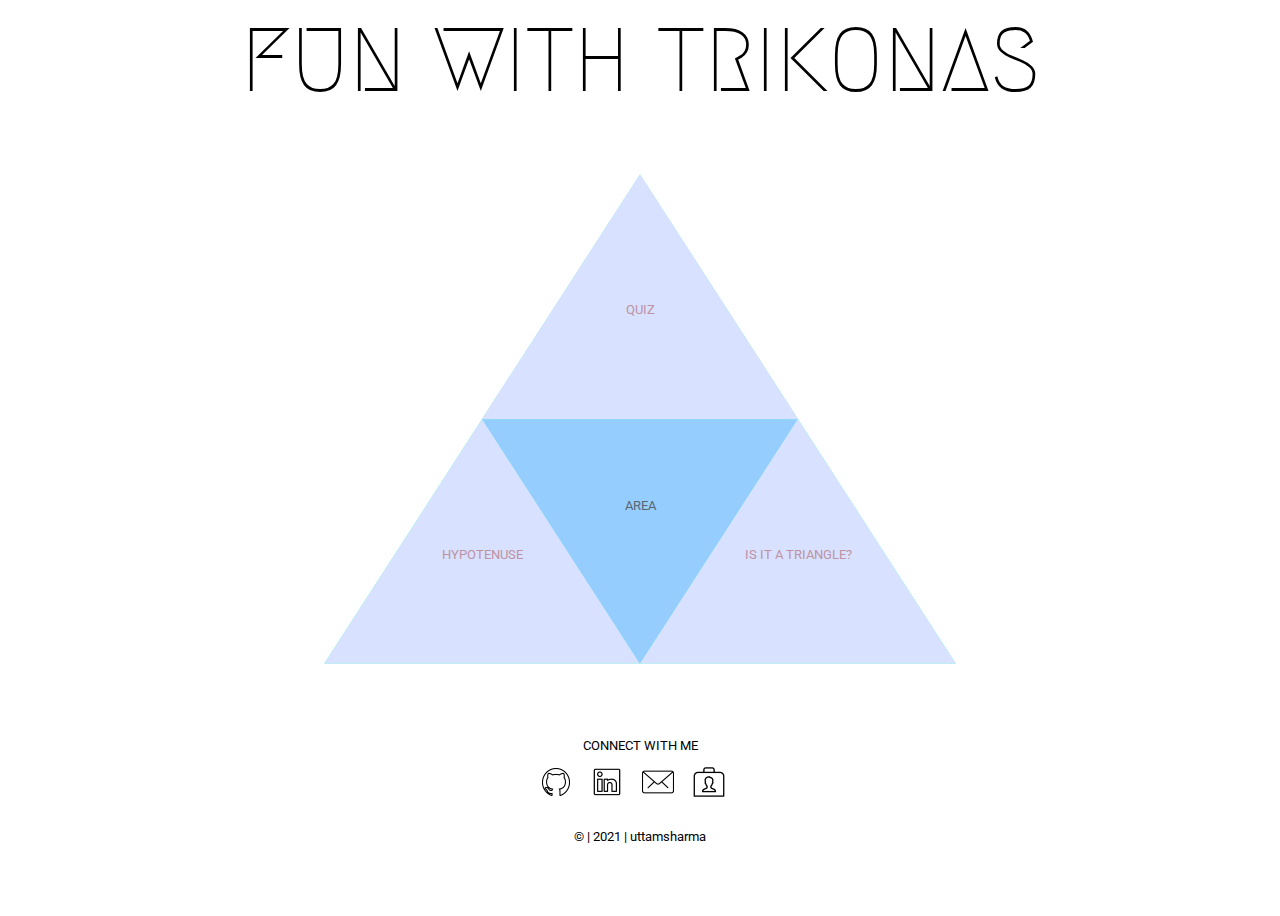
<file: index.html>
<!DOCTYPE html>
<html lang="en">

<head>
    <meta charset="UTF-8">
    <meta http-equiv="X-UA-Compatible" content="IE=edge">
    <meta name="viewport" content="width=device-width, initial-scale=1.0">
    <link rel="preconnect" href="https://fonts.googleapis.com">
    <link rel="preconnect" href="https://fonts.gstatic.com" crossorigin>
    <link href="https://fonts.googleapis.com/css2?family=Roboto&display=swap" rel="stylesheet">
    <link href="https://fonts.googleapis.com/css2?family=Raleway&display=swap" rel="stylesheet">
    <link rel="stylesheet" href="styles.css">
    <title>Trikona</title>
</head>

<body>
    <header>FUN WITH TRIKONAS</header>
    <main>
        <div class="triangle-case">
            <a href="./quiz/quiz.html" id="top-triangle" class="triangle">
                <p>quiz</p>
            </a>
            <div class="row-container">
                <a href="./hypotenuse/hypotenuse.html" id="left-triangle" class="triangle">
                    <p>hypotenuse</p>
                </a>
                <a href="./area/area.html" class="inverse-triangle">
                    <p>area</p>
                </a>
                <a href="./anglesoftriangle/angles.html" id="right-triangle" class="triangle">
                    <p>Is it a triangle?</p>
                </a>
            </div>
        </div>
    </main>
    <footer>
        <p>CONNECT WITH ME
        </p>
        <ul class="social-links">
            <li>
                <a href="https://github.com/lorduttam"><img src="images/github.png" alt="My github"></a>
            </li>
            <li>
                <a href="https://www.linkedin.com/in/uttam-sharma-55a588178/"><img src="images/linkedin.png"
                        alt="My Linkedin"></a>
            </li>
            <li>
                <a href="mailto:sharmaji.uttam@gmail.com"><img src="/images/mail.png" alt="Mail me"></a>
            </li>
            <li>
                <a href="https://uttamsharma.me"><img src="/images/portfolio.png" alt="My portfolio"></a>
            </li>
        </ul>
        <p>© | 2021 | uttamsharma</p>
    </footer>
</body>

</html>
</file>
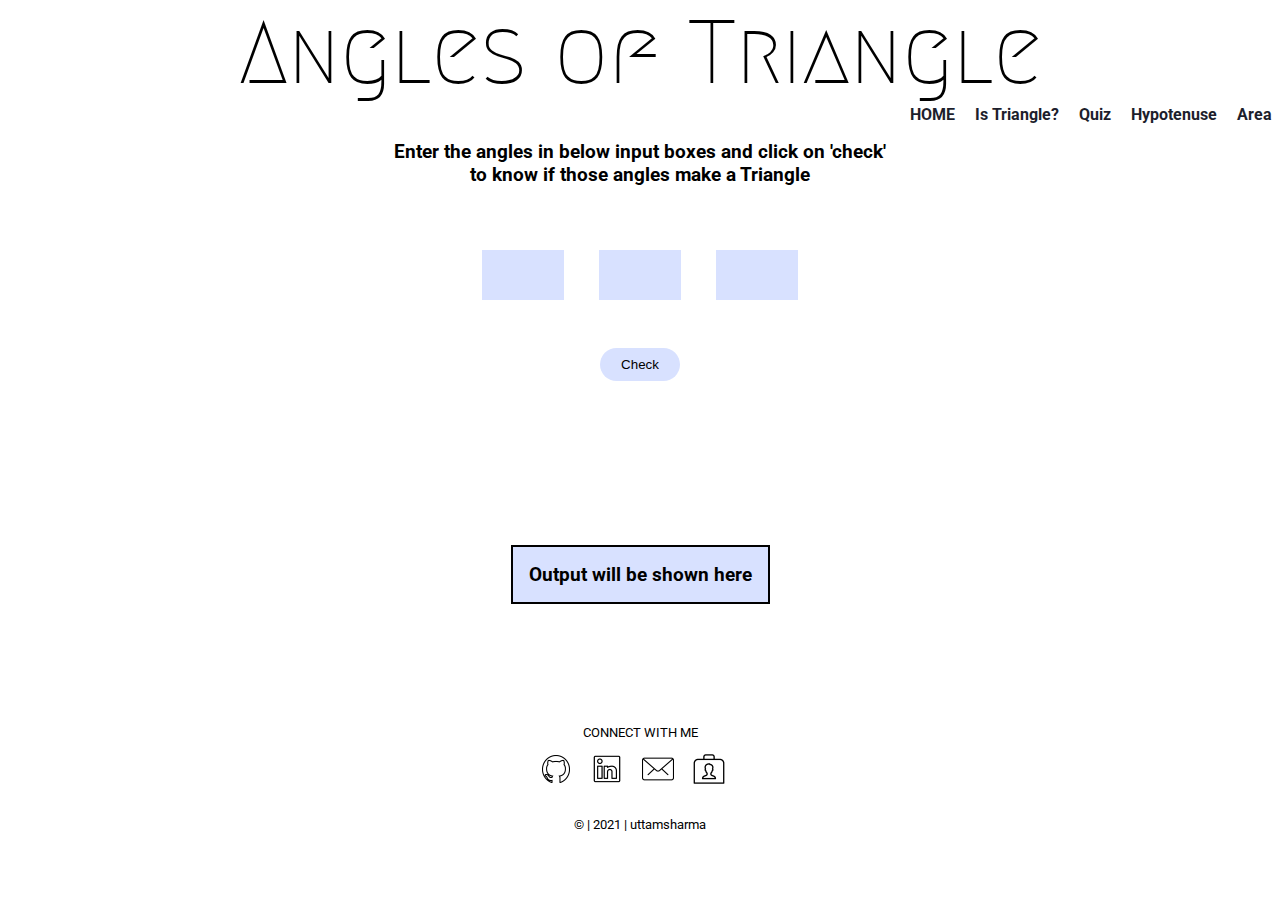
<file: anglesoftriangle/angles.html>
<!DOCTYPE html>
<html lang="en">

<head>
    <meta charset="UTF-8">
    <meta http-equiv="X-UA-Compatible" content="IE=edge">
    <meta name="viewport" content="width=device-width, initial-scale=1.0">
    <link rel="preconnect" href="https://fonts.googleapis.com">
    <link rel="preconnect" href="https://fonts.gstatic.com" crossorigin>
    <link href="https://fonts.googleapis.com/css2?family=Roboto&display=swap" rel="stylesheet">
    <link href="https://fonts.googleapis.com/css2?family=Raleway&display=swap" rel="stylesheet">
    <link rel="stylesheet" href="styles.css">
    <title>Trikona</title>
</head>

<body>
    <header>Angles of Triangle
        <nav>
            <a href="../">HOME</a>
            <a href="../anglesoftriangle/angles.html">Is Triangle?</a>
            <a href="../quiz/quiz.html">Quiz</a>
            <a href="../hypotenuse/hypotenuse.html">Hypotenuse</a>
            <a href="../area/area.html">Area</a>
        </nav>
    </header>
    <main>
        <form id="angle-check">
            <h2>Enter the angles in below input boxes and
                click on 'check'<br> to know if those angles
                make a Triangle</h2>
            <input type="number" id="angle-1" class="angle-input" min="1" max="180" required>
            <input type="number" id="angle-2" class="angle-input" min="1" max="180" required>
            <input type="number" id="angle-3" class="angle-input" min="1" max="180" required>

            <button type="button" id="submit-angles" class="button">Check</button>
        </form>
        <div id="angles-output">Output will be shown here</div>

    </main>
    <footer>
        <p>CONNECT WITH ME
        </p>
        <ul class="social-links">
            <li>
                <a href="https://github.com/lorduttam"><img src="/images/github.png" alt="My github"></a>
            </li>
            <li>
                <a href="https://www.linkedin.com/in/uttam-sharma-55a588178/"><img src="/images/linkedin.png"
                        alt="My Linkedin"></a>
            </li>
            <li>
                <a href="mailto:sharmaji.uttam@gmail.com"><img src="/images/mail.png" alt="Mail me"></a>
            </li>
            <li>
                <a href="https://uttamsharma.me"><img src="/images/portfolio.png" alt="My portfolio"></a>
            </li>
        </ul>
        <p>© | 2021 | uttamsharma</p>
    </footer>
</body>
<script src="script.js"></script>

</html>
</file>
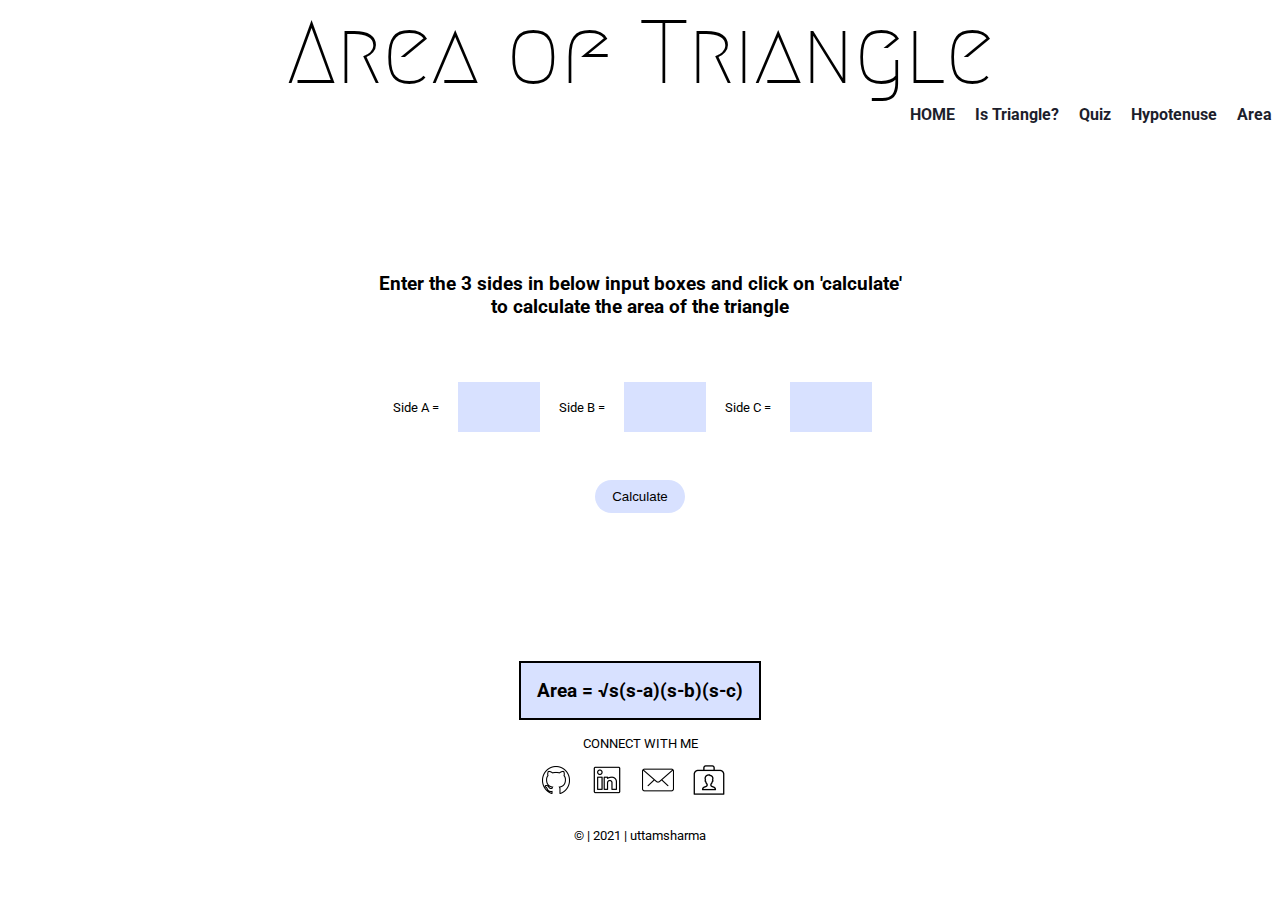
<file: area/area.html>
<!DOCTYPE html>
<html lang="en">

<head>
    <meta charset="UTF-8">
    <meta http-equiv="X-UA-Compatible" content="IE=edge">
    <meta name="viewport" content="width=device-width, initial-scale=1.0">
    <link rel="preconnect" href="https://fonts.googleapis.com">
    <link rel="preconnect" href="https://fonts.gstatic.com" crossorigin>
    <link href="https://fonts.googleapis.com/css2?family=Roboto&display=swap" rel="stylesheet">
    <link href="https://fonts.googleapis.com/css2?family=Raleway&display=swap" rel="stylesheet">
    <link rel="stylesheet" href="styles.css">
    <title>Trikona</title>
</head>

<body>
    <header>Area of Triangle
        <nav>
            <a href="../">HOME</a>
            <a href="../anglesoftriangle/angles.html">Is Triangle?</a>
            <a href="../quiz/quiz.html">Quiz</a>
            <a href="../hypotenuse/hypotenuse.html">Hypotenuse</a>
            <a href="../area/area.html">Area</a>
        </nav>
    </header>
    <main>
        <form id="calculate-area">
            <h2>Enter the 3 sides in below input boxes and
                click on 'calculate'<br> to calculate the
                area of the triangle</h2>
            Side A = <input type="number" id="side-a" class="side-input" min="0" required>
            Side B = <input type="number" id="side-b" class="side-input" min="0" required>
            Side C = <input type="number" id="side-c" class="side-input" min="0" required>
            <button type="button" id="submit-sides" class="button">Calculate</button>
        </form>
        <div id="area-output">Area = √s(s-a)(s-b)(s-c)</div>

    </main>
    <footer>
        <p>CONNECT WITH ME
        </p>
        <ul class="social-links">
            <li>
                <a href="https://github.com/lorduttam"><img src="/images/github.png" alt="My github"></a>
            </li>
            <li>
                <a href="https://www.linkedin.com/in/uttam-sharma-55a588178/"><img src="/images/linkedin.png"
                        alt="My Linkedin"></a>
            </li>
            <li>
                <a href="mailto:sharmaji.uttam@gmail.com"><img src="/images/mail.png" alt="Mail me"></a>
            </li>
            <li>
                <a href="https://uttamsharma.me"><img src="/images/portfolio.png" alt="My portfolio"></a>
            </li>
        </ul>
        <p>© | 2021 | uttamsharma</p>
    </footer>
</body>
<script src="script.js"></script>

</html>
</file>
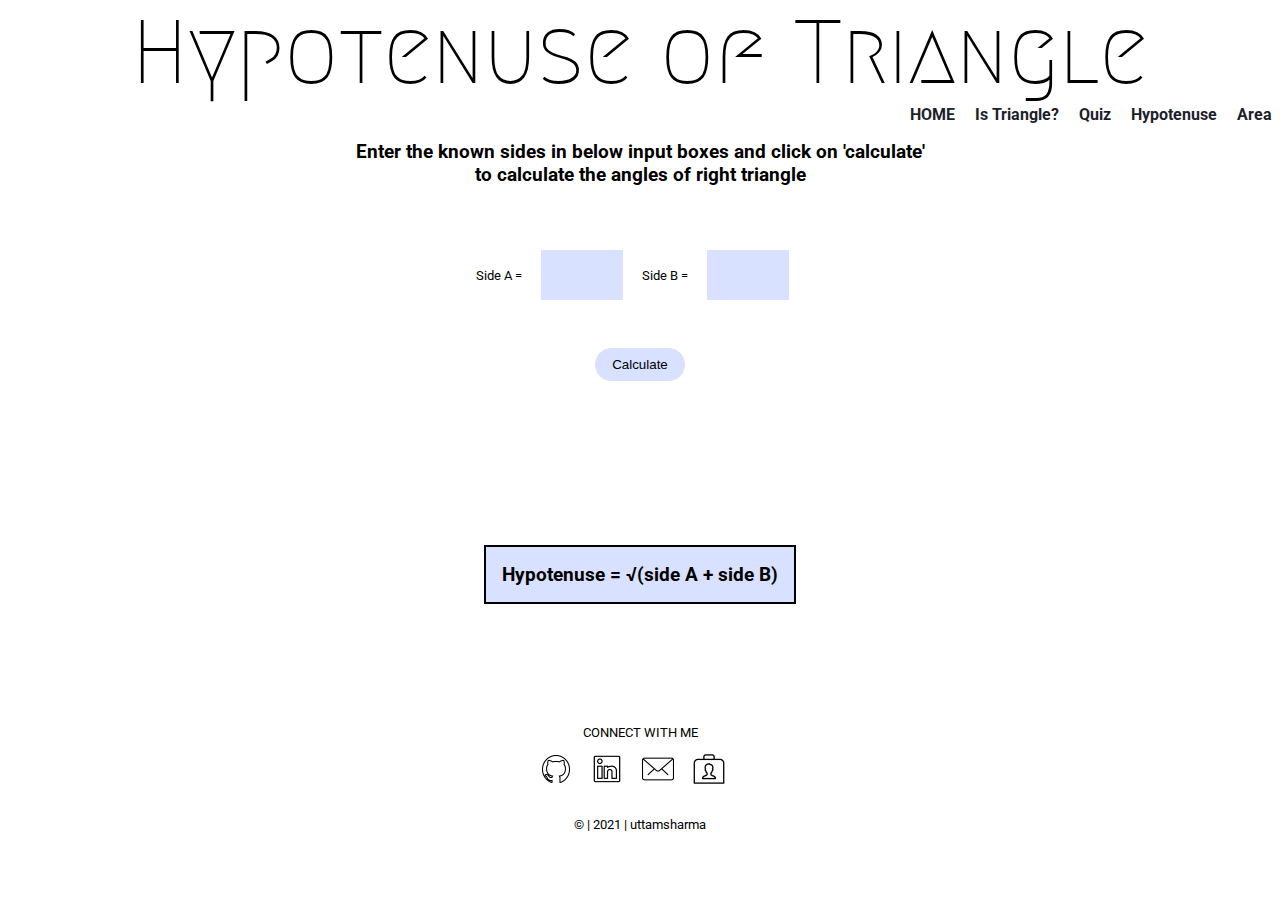
<file: hypotenuse/hypotenuse.html>
<!DOCTYPE html>
<html lang="en">

<head>
    <meta charset="UTF-8">
    <meta http-equiv="X-UA-Compatible" content="IE=edge">
    <meta name="viewport" content="width=device-width, initial-scale=1.0">
    <link rel="preconnect" href="https://fonts.googleapis.com">
    <link rel="preconnect" href="https://fonts.gstatic.com" crossorigin>
    <link href="https://fonts.googleapis.com/css2?family=Roboto&display=swap" rel="stylesheet">
    <link href="https://fonts.googleapis.com/css2?family=Raleway&display=swap" rel="stylesheet">
    <link rel="stylesheet" href="styles.css">
    <title>Trikona</title>
</head>

<body>
    <header>Hypotenuse of Triangle
        <nav>
            <a href="../">HOME</a>
            <a href="../anglesoftriangle/angles.html">Is Triangle?</a>
            <a href="../quiz/quiz.html">Quiz</a>
            <a href="../hypotenuse/hypotenuse.html">Hypotenuse</a>
            <a href="../area/area.html">Area</a>
        </nav>
    </header>
    <main>
        <form id="calculate-hypo">
            <h2>Enter the known sides in below input boxes and
                click on 'calculate'<br> to calculate the
                angles of right triangle</h2>
            Side A = <input type="number" id="side-a" class="side-input" min="0" required>
            Side B = <input type="number" id="side-b" class="side-input" min="0" required>

            <button type="button" id="submit-sides" class="button">Calculate</button>
        </form>
        <div id="hypotenuse-output">Hypotenuse = √(side A + side B)</div>

    </main>
    <footer>
        <p>CONNECT WITH ME
        </p>
        <ul class="social-links">
            <li>
                <a href="https://github.com/lorduttam"><img src="/images/github.png" alt="My github"></a>
            </li>
            <li>
                <a href="https://www.linkedin.com/in/uttam-sharma-55a588178/"><img src="/images/linkedin.png"
                        alt="My Linkedin"></a>
            </li>
            <li>
                <a href="mailto:sharmaji.uttam@gmail.com"><img src="/images/mail.png" alt="Mail me"></a>
            </li>
            <li>
                <a href="https://uttamsharma.me"><img src="/images/portfolio.png" alt="My portfolio"></a>
            </li>
        </ul>
        <p>© | 2021 | uttamsharma</p>
    </footer>
</body>
<script src="script.js"></script>

</html>
</file>
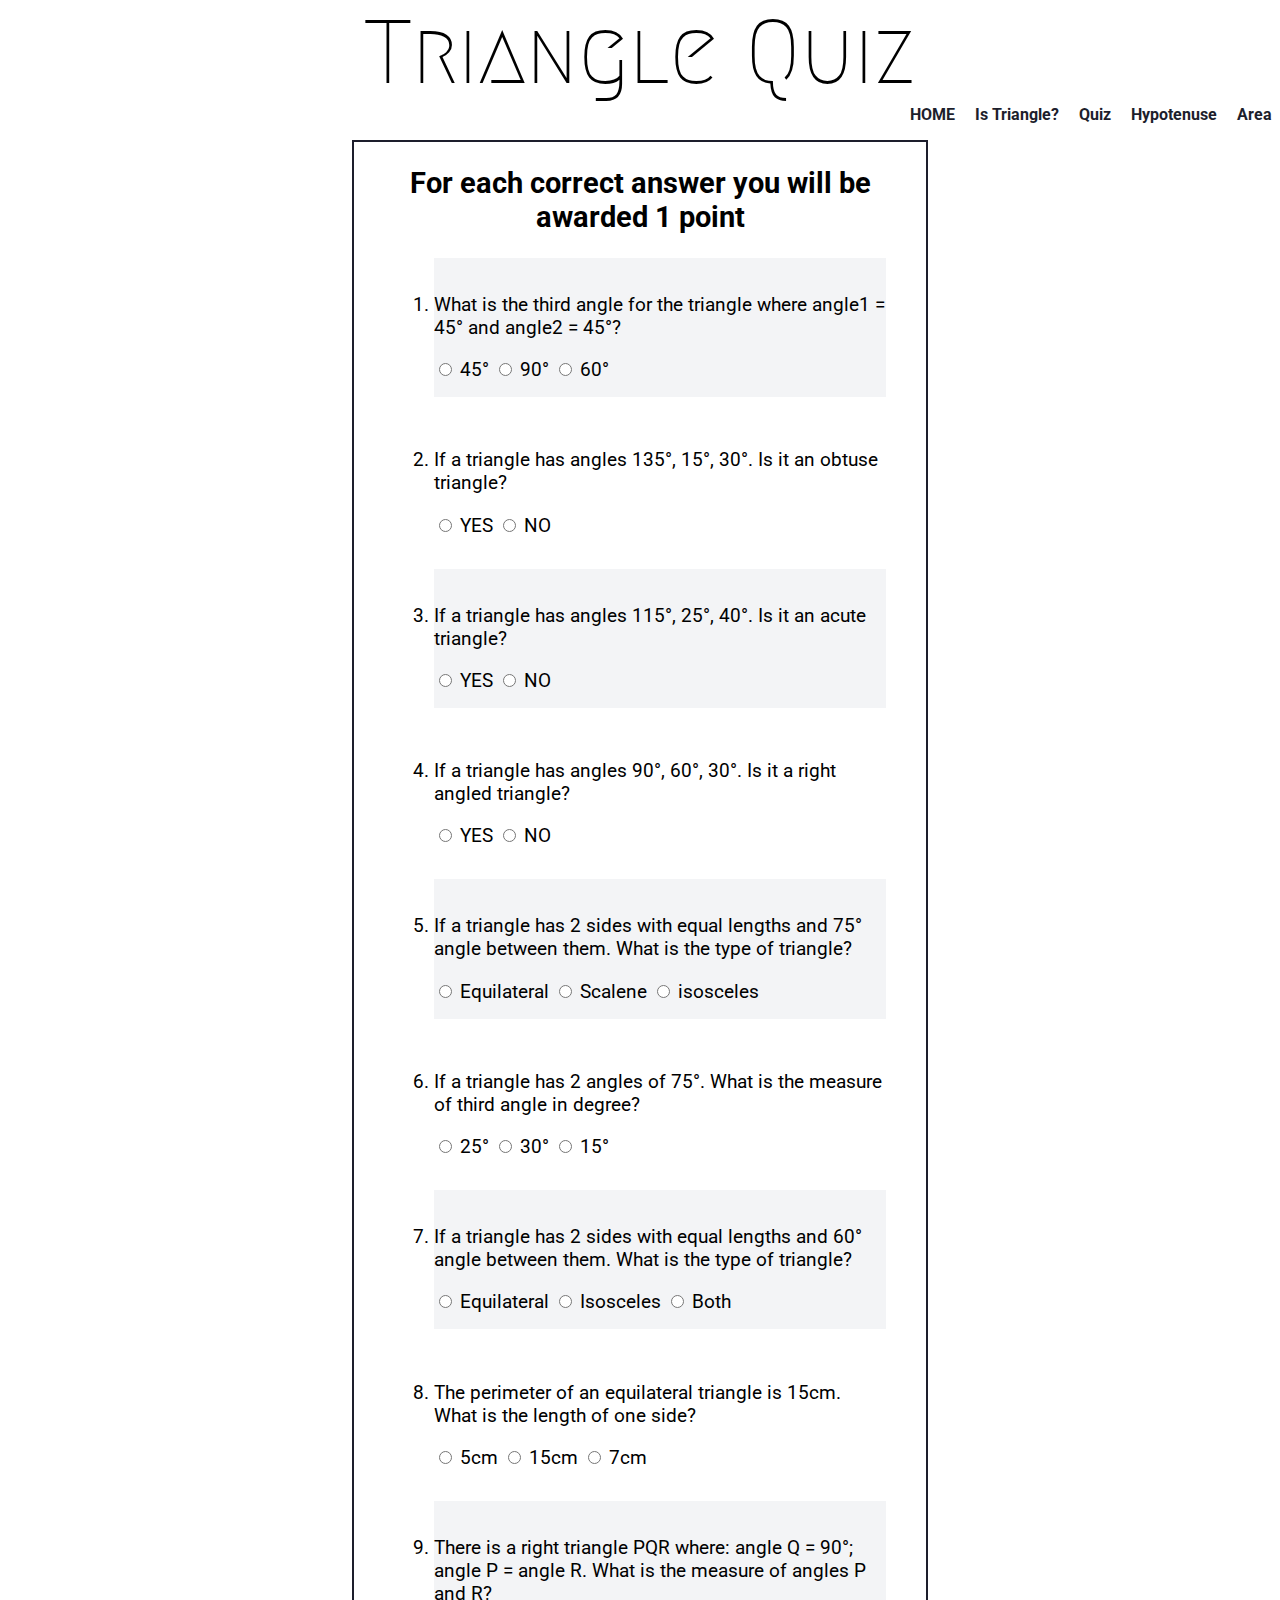
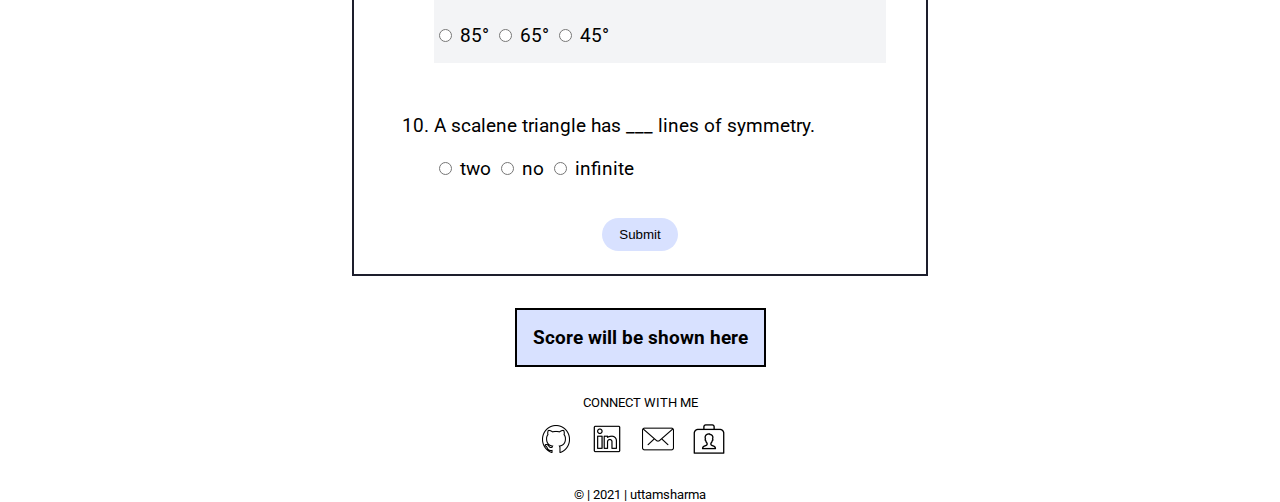
<file: quiz/quiz.html>
<!DOCTYPE html>
<html lang="en">

<head>
    <meta charset="UTF-8">
    <meta http-equiv="X-UA-Compatible" content="IE=edge">
    <meta name="viewport" content="width=device-width, initial-scale=1.0">
    <link rel="preconnect" href="https://fonts.googleapis.com">
    <link rel="preconnect" href="https://fonts.gstatic.com" crossorigin>
    <link href="https://fonts.googleapis.com/css2?family=Roboto&display=swap" rel="stylesheet">
    <link href="https://fonts.googleapis.com/css2?family=Raleway&display=swap" rel="stylesheet">
    <link rel="stylesheet" href="styles.css">
    <title>Trikona</title>
</head>

<body>
    <header>Triangle Quiz
        <nav>
            <a href="../">HOME</a>
            <a href="../anglesoftriangle/angles.html">Is Triangle?</a>
            <a href="../quiz/quiz.html">Quiz</a>
            <a href="../hypotenuse/hypotenuse.html">Hypotenuse</a>
            <a href="../area/area.html">Area</a>
        </nav>
    </header>
    <main>
        <form id="quiz-form">
            <h2>For each correct answer you will be awarded 1 point</h2>
            <ol>
                <li class="question-container">
                    <p>
                        What is the third angle for the triangle where angle1 = 45° and
                        angle2 = 45°?
                    </p>
                    <label>
                        <input type="radio" required name="question1" value="45">
                        45°
                    </label>
                    <label>
                        <input type="radio" required name="question1" value="90">
                        90°
                    </label>
                    <label>
                        <input type="radio" required name="question1" value="60">
                        60°
                    </label>
                </li>
                <li class="question-container">
                    <p>
                        If a triangle has angles 135°, 15°, 30°. Is it an obtuse triangle?
                    </p>
                    <label>
                        <input type="radio" required name="question2" value="YES">
                        YES
                    </label>
                    <label>
                        <input type="radio" required name="question2" value="NO">
                        NO
                    </label>
                </li>
                <li class="question-container">
                    <p>
                        If a triangle has angles 115°, 25°, 40°. Is it an acute triangle?
                    </p>
                    <label>
                        <input type="radio" required name="question3" value="YES">
                        YES
                    </label>
                    <label>
                        <input type="radio" required name="question3" value="NO">
                        NO
                    </label>
                </li>
                <li class="question-container">
                    <p>
                        If a triangle has angles 90°, 60°, 30°. Is it a right angled triangle?
                    </p>
                    <label>
                        <input type="radio" required name="question4" value="YES">
                        YES
                    </label>
                    <label>
                        <input type="radio" required name="question4" value="NO">
                        NO
                    </label>
                </li>
                <li class="question-container">
                    <p>
                        If a triangle has 2 sides with equal lengths and 75° angle between them. What is the type of
                        triangle?
                    </p>
                    <label>
                        <input type="radio" required name="question5" value="equilateral">
                        Equilateral
                    </label>
                    <label>
                        <input type="radio" required name="question5" value="scalene">
                        Scalene
                    </label>
                    <label>
                        <input type="radio" required name="question5" value="isosceles">
                        isosceles
                    </label>
                </li>
                <li class="question-container">
                    <p>
                        If a triangle has 2 angles of 75°. What is the measure of third angle in degree?
                    </p>
                    <label>
                        <input type="radio" required name="question6" value="25">
                        25°
                    </label>
                    <label>
                        <input type="radio" required name="question6" value="30">
                        30°
                    </label>
                    <label>
                        <input type="radio" required name="question6" value="15">
                        15°
                    </label>
                </li>
                <li class="question-container">
                    <p>
                        If a triangle has 2 sides with equal lengths and 60° angle between them. What is the type of
                        triangle?
                    </p>
                    <label>
                        <input type="radio" required name="question7" value="equilateral">
                        Equilateral
                    </label>
                    <label>
                        <input type="radio" required name="question7" value="isosceles">
                        Isosceles
                    </label>
                    <label>
                        <input type="radio" required name="question7" value="both">
                        Both
                    </label>
                </li>
                <li class="question-container">
                    <p>
                        The perimeter of an equilateral triangle is 15cm. What is the length of one side?
                    </p>
                    <label>
                        <input type="radio" required name="question8" value="5">
                        5cm
                    </label>
                    <label>
                        <input type="radio" required name="question8" value="15">
                        15cm
                    </label>
                    <label>
                        <input type="radio" required name="question8" value="7">
                        7cm
                    </label>
                </li>
                <li class="question-container">
                    <p>
                        There is a right triangle PQR where: angle Q = 90°; angle P = angle R. What is the measure of
                        angles
                        P and R?
                    </p>
                    <label>
                        <input type="radio" required name="question9" value="85">
                        85°
                    </label>
                    <label>
                        <input type="radio" required name="question9" value="65">
                        65°
                    </label>
                    <label>
                        <input type="radio" required name="question9" value="45">
                        45°
                    </label>
                </li>
                <li class="question-container">
                    <p>
                        A scalene triangle has ___ lines of symmetry.
                    </p>
                    <label>
                        <input type="radio" required name="question10" value="two">
                        two
                    </label>
                    <label>
                        <input type="radio" required name="question10" value="no">
                        no
                    </label>
                    <label>
                        <input type="radio" required name="question10" value="infinite">
                        infinite
                    </label>
                </li>
            </ol>
            <button id="submit-quiz" type="submit" class="button">Submit</button>

        </form>
        <div id="score-output">Score will be shown here</div>

    </main>
    <footer>
        <p>CONNECT WITH ME
        </p>
        <ul class="social-links">
            <li>
                <a href="https://github.com/lorduttam"><img src="/images/github.png" alt="My github"></a>
            </li>
            <li>
                <a href="https://www.linkedin.com/in/uttam-sharma-55a588178/"><img src="/images/linkedin.png"
                        alt="My Linkedin"></a>
            </li>
            <li>
                <a href="mailto:sharmaji.uttam@gmail.com"><img src="/images/mail.png" alt="Mail me"></a>
            </li>
            <li>
                <a href="https://uttamsharma.me"><img src="/images/portfolio.png" alt="My portfolio"></a>
            </li>
        </ul>
        <p>© | 2021 | uttamsharma</p>
    </footer>
</body>
<script src="script.js"></script>

</html>
</file>
<file: styles.css>
@import url('https://fonts.googleapis.com/css2?family=Megrim&display=swap');

body {
    height: 100vh;
    background-color: white;
    font-family: 'Roboto', sans-serif;
    font-size: 1vw;
    overflow: hidden;
}

header {
    text-align: center;
    font-family: 'Megrim', cursive;
    font-size: 10vh;
}

main {
    height: 68vh;
    text-align: center;
}

.triangle-case {
    clip-path: polygon(50% 0%, 0% 100%, 100% 100%);
    background-color: aquamarine;
    width: 50%;
    height: 80%;
    display: flex;
    flex-direction: column;
    position: relative;
    top: 50%;
    left: 50%;
    transform: translate(-50%, -50%);
}
 
.triangle {
    clip-path: polygon(50% 0%, 0% 100%, 100% 100%);
    background-color: #D8E1FF;
    text-align: center;
}

#top-triangle {
    position: relative;
    flex-basis: 50%;
}

#left-triangle, #right-triangle {
    display: inline-block;
    height: 50%;
    width: 50%;
    position: absolute;
}

#left-triangle {
    left: 0;
}

#right-triangle {
    right: 0;
}

.row-container {
    text-align: center;
    flex-basis: 50%;    
} 

.inverse-triangle {
    display: inline-block;
    clip-path: polygon(0% 0%, 100% 0%, 50% 100%);
    background-color: #96CDFF;
    height: 100%;
    width: 50%;
    text-align: center;
}

.triangle p, .inverse-triangle p {
    position: absolute;
    left: 50%;
    transform: translate(-50%,-50%);
    text-transform: uppercase;
}

.triangle p {
    top: 50%;
    color: #BE92A2;
}

.inverse-triangle p {
    top: 65%;
    color: #59656F;
}

.triangle:hover {
    background-color: #1D1E2C;
}

.triangle:hover p {
    color: whitesmoke;
}

.inverse-triangle:hover {
    background-color: #1D1E2C;
}

.inverse-triangle:hover p {
    color: whitesmoke;
}

footer {
    text-align: center;
}

.social-links {
    list-style: none;
    padding: 0px;
}

.social-links li {
    display: inline-block;
    padding: 0 1rem 1rem 0;
}

footer img {
    width: 2.5vw;
}

.button {
    border-radius: 10000px;
    outline: none;
    background-color: #D8E1FF;
    padding: 0.5rem 1rem;
    width: 5rem;
    text-decoration: none;
    border: 1px solid transparent;
}

.button:hover {
    background-color: #1D1E2C;
    color: whitesmoke;
}

#angle-check {
    display: flex;
    flex-direction: column;
    justify-content: space-around;
    align-items: center;
    height: 45vh;
}

.angle-input {
    display: inline-block;
    padding: 1rem;
    margin: 3rem 1rem;
    height: 1rem;
    width: 3rem;
    background-color: #D8E1FF;
    border: 1px solid transparent;
    outline: none;
}

.angles-output {
    background-color: #D8E1FF;
    margin: auto;
    font-weight: bold;
    font-size: 1.2rem;
    padding: 1rem;
    width: fit-content;
    border: 2px solid black;
}



@media screen and (orientation: portrait) {
    body {
        font-size: 3vw;
    }
    header {
        font-size: 7vh;
    }
    main {
        height: 55vh;
    }
    .triangle-case {
        width: 80%;
    }
    footer {
        margin-top: 10vh;
    }
    footer img {
        width: 7.5vw;
    }
    
}
</file>
<file: anglesoftriangle/styles.css>
@import url('https://fonts.googleapis.com/css2?family=Megrim&display=swap');

body {
    height: 100vh;
    background-color: white;
    font-family: 'Roboto', sans-serif;
    font-size: 1vw;
    overflow: auto;
    max-width: 1440px;
    text-align: center;
    margin: auto;
}

header nav {
    text-align: right;
    font-family: "Roboto", sans-serif;
    font-size: 1rem;
}

nav > a {
    text-decoration: none;
    margin: 1rem 0.5rem;
    color: #1D1E2C;
    font-weight: bold;
}

header {
    text-align: center;
    font-family: 'Megrim', cursive;
    font-size: 10vh;
}

main {
    height: 65vh;
    text-align: center;
}

footer {
    text-align: center;
}

footer p {
    margin: 0;
}

.social-links {
    list-style: none;
    padding: 0px;
}

.social-links li {
    display: inline-block;
    padding: 0 1rem 1rem 0;
}

footer img {
    width: 2.5vw;
}

.button {
    border-radius: 10000px;
    outline: none;
    background-color: #D8E1FF;
    padding: 0.5rem 1rem;
    width: 5rem;
    text-decoration: none;
    border: 1px solid transparent;
}

.button:hover {
    background-color: #1D1E2C;
    color: whitesmoke;
}

#angle-check {
    margin: auto;
    height: 45vh;
}

.angle-input {
    display: inline-block;
    padding: 1rem;
    margin: 3rem 1rem;
    height: 1rem;
    width: 3rem;
    background-color: #D8E1FF;
    border: 1px solid transparent;
    outline: none;
}

#submit-angles {
    display: block;
    margin: 0 auto;
}

#angles-output {
    background-color: #D8E1FF;
    margin: auto;
    font-weight: bold;
    font-size: 1.2rem;
    padding: 1rem;
    width: fit-content;
    border: 2px solid black;
}
.social-links ul li a {
    transition: all 0.2s;
}
.social-links ul li a:hover {
    transform: scale(1.25);    
}

@media screen and (orientation: portrait) {
    body {
        font-size: 3vw;
    }
    header {
        font-size: 7vh;
    }
    
    header nav {
        text-align: center;
    }

    nav > a {
        font-size: 4vw;
    }
    main {
        height: 55vh;
    }
    footer {
        margin-top: 10vh;
    }
    footer img {
        width: 7.5vw;
    }

    .angle-input {
        margin: 3rem 1vw;
    }
    
}
</file>
<file: area/styles.css>
@import url('https://fonts.googleapis.com/css2?family=Megrim&display=swap');

body {
    height: 100vh;
    background-color: white;
    font-family: 'Roboto', sans-serif;
    font-size: 1vw;
    overflow: auto;
    max-width:1440px;
    text-align: center;
    margin: auto;
}

header nav {
    text-align: right;
    font-family: "Roboto", sans-serif;
    font-size: 1rem;
}

nav > a {
    text-decoration: none;
    margin: 1rem 0.5rem;
    color: #1D1E2C;
    font-weight: bold;
}

header {
    text-align: center;
    font-family: 'Megrim', cursive;
    font-size: 10vh;
}

main {
    height: 68vh;
    text-align: center;
    display: flex;
    flex-direction: column;
    justify-content: space-between;
}

footer {
    text-align: center;
}

footer p {
    margin: 0;
}

.social-links {
    list-style: none;
    padding: 0px;
}

.social-links li {
    display: inline-block;
    padding: 0 1rem 1rem 0;
}

footer img {
    width: 2.5vw;
}

.button {
    border-radius: 10000px;
    outline: none;
    background-color: #D8E1FF;
    padding: 0.5rem 1rem;
    text-decoration: none;
    border: 1px solid transparent;
}

.button:hover {
    background-color: #1D1E2C;
    color: whitesmoke;
}

#calculate-area {
    margin: auto;
}

.side-input {
    display: inline-block;
    padding: 1rem;
    margin: 3rem 1rem;
    height: 1rem;
    width: 3rem;
    background-color: #D8E1FF;
    border: 1px solid transparent;
    outline: none;
}

#submit-sides {
    display: block;
    margin: 0 auto;
}

#area-output {
    background-color: #D8E1FF;
    margin: 1rem auto;
    font-weight: bold;
    font-size: 1.2rem;
    padding: 1rem;
    width: fit-content;
    border: 2px solid black;
}
.social-links ul li a {
    transition: all 0.2s;
}
.social-links ul li a:hover {
    transform: scale(1.25);    
}

@media screen and (orientation: portrait) {
    body {
        font-size: 3vw;
    }
    header {
        font-size: 7vh;
    }
    
    header nav {
        text-align: center;
    }

    nav > a {
        font-size: 4vw;
    }
    main {
        height: 60vh;
    }
    footer {
        margin-top: 10vh;
    }
    footer img {
        width: 7.5vw;
    }

    .side-input {
        margin: 1rem auto;
        display: block;
        height: 1vw;
        padding: 4vw;
    }

    #area-output {
        height: 3vw;
        font-size: 3vw;
    }
    
}
</file>
<file: hypotenuse/styles.css>
@import url('https://fonts.googleapis.com/css2?family=Megrim&display=swap');

body {
    height: 100vh;
    background-color: white;
    font-family: 'Roboto', sans-serif;
    font-size: 1vw;
    overflow: auto;
    max-width: 1440px;
    text-align: center;
    margin: auto;
}

header nav {
    text-align: right;
    font-family: "Roboto", sans-serif;
    font-size: 1rem;
}

nav > a {
    text-decoration: none;
    margin: 1rem 0.5rem;
    color: #1D1E2C;
    font-weight: bold;
}

header {
    text-align: center;
    font-family: 'Megrim', cursive;
    font-size: 10vh;
}

main {
    height: 65vh;
    text-align: center;
}

footer {
    text-align: center;
}

footer p {
    margin: 0;
}

.social-links {
    list-style: none;
    padding: 0px;
}

.social-links li {
    display: inline-block;
    padding: 0 1rem 1rem 0;
}

footer img {
    width: 2.5vw;
}

.button {
    border-radius: 10000px;
    outline: none;
    background-color: #D8E1FF;
    padding: 0.5rem 1rem;
    text-decoration: none;
    border: 1px solid transparent;
}

.button:hover {
    background-color: #1D1E2C;
    color: whitesmoke;
}

#calculate-hypo {
    margin: auto;
    height: 45vh;
}

.side-input {
    display: inline-block;
    padding: 1rem;
    margin: 3rem 1rem;
    height: 1rem;
    width: 3rem;
    background-color: #D8E1FF;
    border: 1px solid transparent;
    outline: none;
}

#submit-sides {
    display: block;
    margin: 0 auto;
}

#hypotenuse-output {
    background-color: #D8E1FF;
    margin: auto;
    font-weight: bold;
    font-size: 1.2rem;
    padding: 1rem;
    width: fit-content;
    border: 2px solid black;
}
.social-links ul li a {
    transition: all 0.2s;
}
.social-links ul li a:hover {
    transform: scale(1.25);    
}

@media screen and (orientation: portrait) {
    body {
        font-size: 3vw;
    }
    header {
        font-size: 7vh;
    }
    
    header nav {
        text-align: center;
    }

    nav > a {
        font-size: 4vw;
    }
    main {
        height: 55vh;
    }
    footer {
        margin-top: 10vh;
    }
    footer img {
        width: 7.5vw;
    }

    .side-input {
        margin: 3rem 1vw;
    }
    
}
</file>
<file: quiz/styles.css>
@import url('https://fonts.googleapis.com/css2?family=Megrim&display=swap');

body {
    height: 100vh;
    background-color: white;
    font-family: 'Roboto', sans-serif;
    font-size: 1vw;
    overflow: auto;
    max-width: 1440px;
    text-align: center;
    margin: auto;
}


header nav {
    text-align: right;
    font-family: "Roboto", sans-serif;
    font-size: 1rem;
}

nav > a {
    text-decoration: none;
    margin: 1rem 0.5rem;
    color: #1D1E2C;
    font-weight: bold;
}

header {
    text-align: center;
    font-family: 'Megrim', cursive;
    font-size: 10vh;
}

main {
    text-align: center;
    display: flex;
    flex-direction: column;
    justify-content: space-between;
    margin-bottom: 5vh;
    max-width: 45%;
    margin: auto;
}

footer {
    text-align: center;
}

.social-links {
    list-style: none;
    padding: 0px;
}

.social-links li {
    display: inline-block;
    padding: 0 1rem 1rem 0;
}

footer img {
    width: 2.5vw;
}

.button {
    border-radius: 10000px;
    outline: none;
    background-color: #D8E1FF;
    padding: 0.5rem 1rem;
    text-decoration: none;
    border: 1px solid transparent;
}

.button:hover {
    background-color: #1D1E2C;
    color: whitesmoke;
}
 
#quiz-form {
    overflow-y: auto;
    border: 2px solid #1D1E2C;
    font-size: 1.2rem;
    margin: 1rem auto;
} 

.question-container {
    width: 85%;
    margin: 1rem auto;
    padding: 1rem 0;
    text-align: left;
}

.question-container:nth-of-type(odd) {
    background-color: #F3F4F6;
}

input {
    cursor: pointer;
    padding: 0.5rem 0.5rem;
    display: inline-block;
}

#submit-quiz {
    display: block;
    margin: 2.5vh auto;
}


#score-output {
    background-color: #D8E1FF;
    margin: 1rem auto;
    font-weight: bold;
    font-size: 1.2rem;
    padding: 1rem;
    width: fit-content;
    border: 2px solid black;
}
.social-links ul li a {
    transition: all 0.2s;
}
.social-links ul li a:hover {
    transform: scale(1.25);    
}

@media screen and (orientation: portrait) {
    body {
        font-size: 3vw;
    }

    header {
        font-size: 7vh;
    }

    header nav {
        text-align: center;
    }

    nav > a {
        font-size: 4vw;
    }

    main {
        margin: auto;
        max-width: none;
    }

    #quiz-form {
        border: none;
    }

    footer {
        margin-top: 2vh;
    }

    .question-container {
        width: 85%;
        margin: 1rem auto;
        padding: 1rem 0;
    }

    footer img {
        width: 7.5vw;
    }

    input {
        margin: 1rem auto;
        display: inline;
    }

    #score-output {
        height: 3vw;
        font-size: 3vw;
    }
    
}
</file>
